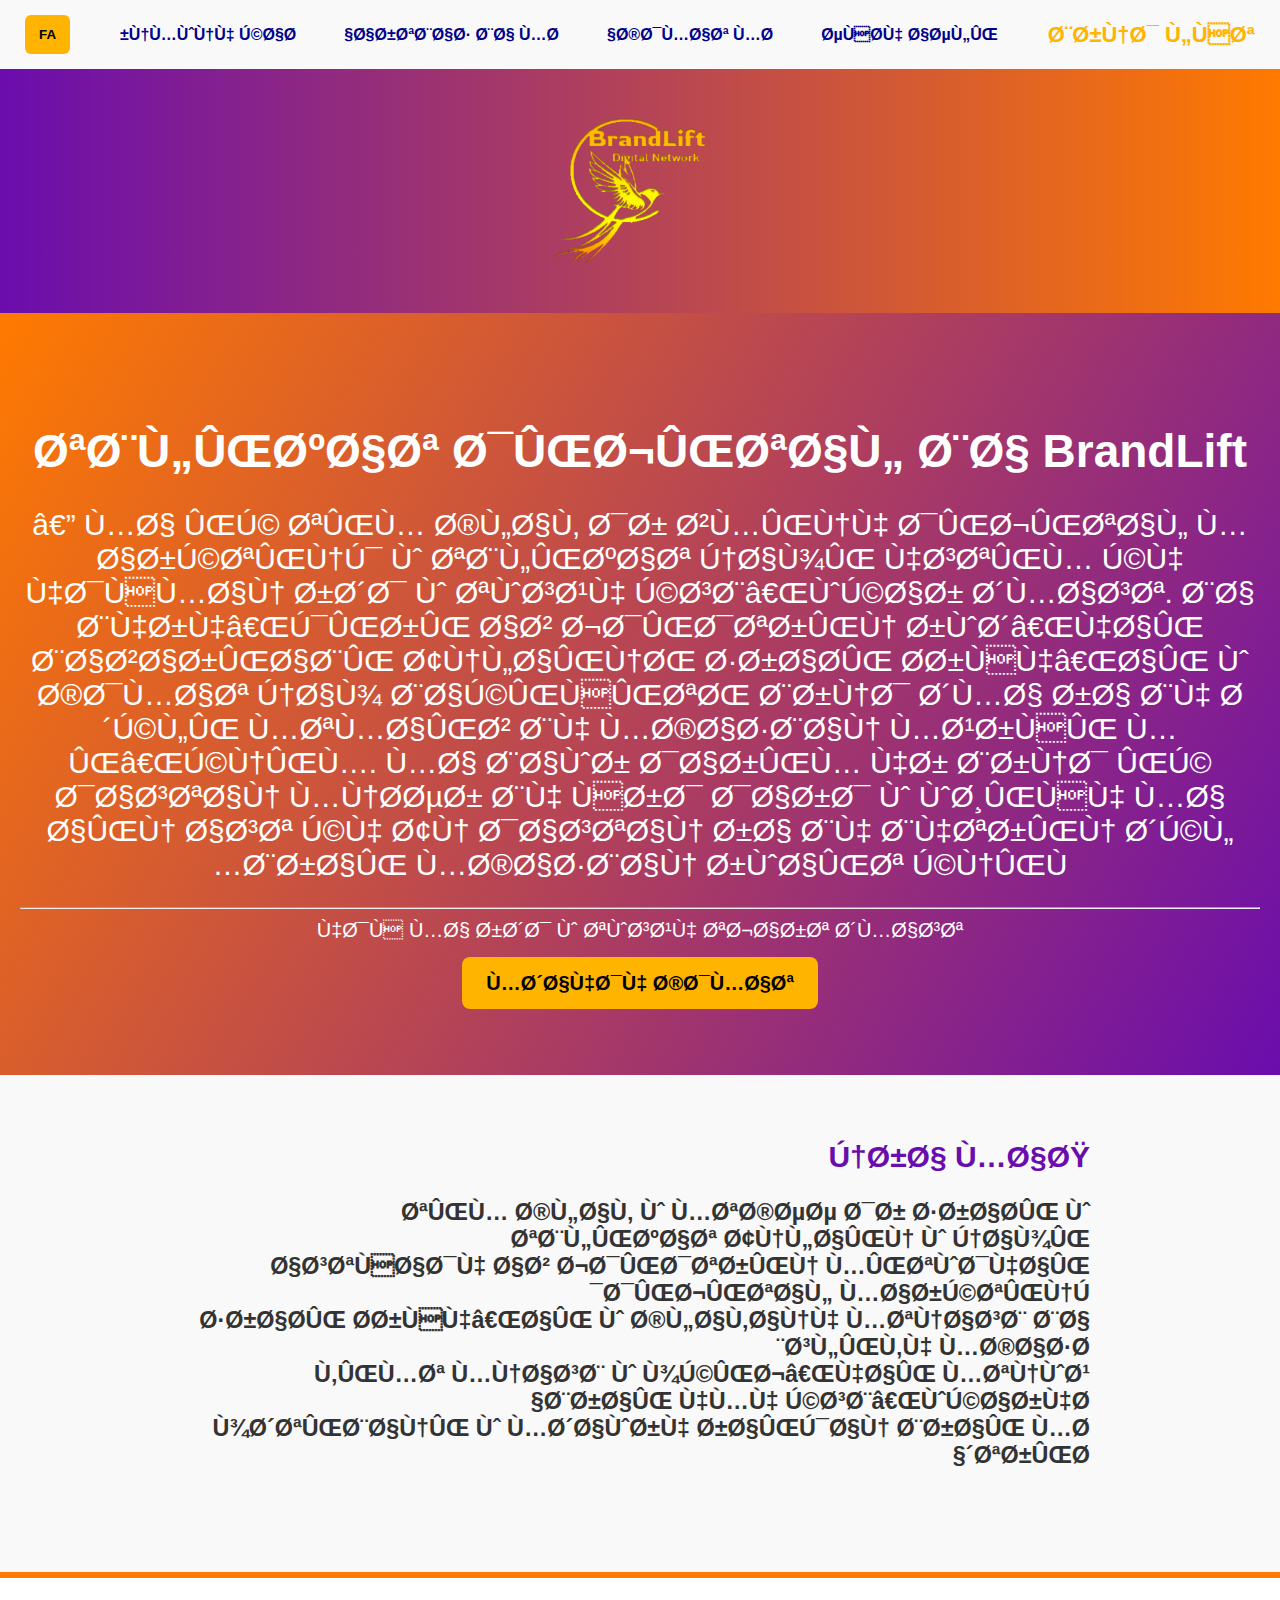
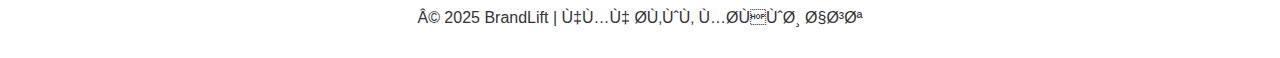
<file: project/index.html>
<!doctype html>
<html lang="fa">
    <nav class="navbar">
  <a href="index.html" class="logo" data-fa="برند لفت" data-en="BrandLift">BrandLift</a>
  <ul>
    <li><a href="index.html" data-fa="صفحه اصلی" data-en="Home" style="color: darkblue">صفحه اصلی</a></li>
    <li><a href="services.html" data-fa="خدمات ما" data-en="Services" style="color: darkblue">خدمات ما</a></li>
    <li><a href="contact.html" data-fa="ارتباط با ما" data-en="Contact" style="color: darkblue">ارتباط با ما</a></li>
<li><a href="namona.html" data-fa="نمونه کار" data-en="profile" style="color: darkblue">نمونه کار </a></li>    
  </ul>

  <button id="langBtn" aria-label="تغییر زبان">FA</button>
</nav>

<!-- ... در انتهای صفحه قبل از </body> -->
<script src="script.js"></script>
    <header>
  <div class="navbar">
    <a href="index.html" class="logo">   </a>
        
        <img src="logo.png" width="300px"  style="display: block; margin:0 auto"> 
        
</header>


<head>
  <meta charset="utf-8" />
  <meta name="viewport" content="width=device-width,initial-scale=1" />
  <title>BrandLift — تبلیغات چاپی و دیجیتال</title>
  <link href="styles.css" rel="stylesheet">
</head>
<body>
 
  <section class="hero">
     
    <h1>تبلیغات دیجیتال با BrandLift </h1> 
    <p> —  ما یک تیم خلاق در زمینه دیجیتال مارکتینگ و تبلیغات چاپی هستیم که هدفمان رشد و توسعه کسب‌وکار شماست.
با بهره‌گیری از جدیدترین روش‌های بازاریابی آنلاین، طراحی حرفه‌ای و خدمات چاپ باکیفیت، برند شما را به شکلی متمایز به مخاطبان معرفی می‌کنیم.
ما باور داریم هر برند یک داستان منحصر به فرد دارد و وظیفه ما این است که آن داستان را به بهترین شکل برای مخاطبان روایت کنیم
          <hr> 
         
     هدف ما رشد و توسعه تجارت شماست 
      </p>
    <a href="services.html" class="btn">مشاهده خدمات</a>
  </section>

  <section class="about">
    <h2>چرا ما؟</h2>
    <p><h3>  تیم خلاق و متخصص در طراحی و تبلیغات آنلاین و چاپی
 <br>استفاده از جدیدترین میتودهای دیجیتال مارکتینگ
 <br>طراحی حرفه‌ای و خلاقانه متناسب با سلیقه مخاطب
 <br>قیمت مناسب و پکیج‌های متنوع برای همه کسب‌وکارها
<br> پشتیبانی و مشاوره رایگان برای مشتریا</p>
      </h3>
  </section>

  <footer>
    <p>© 2025 BrandLift | همه حقوق محفوظ است</p>
  </footer>
</body>
</html>
</file>
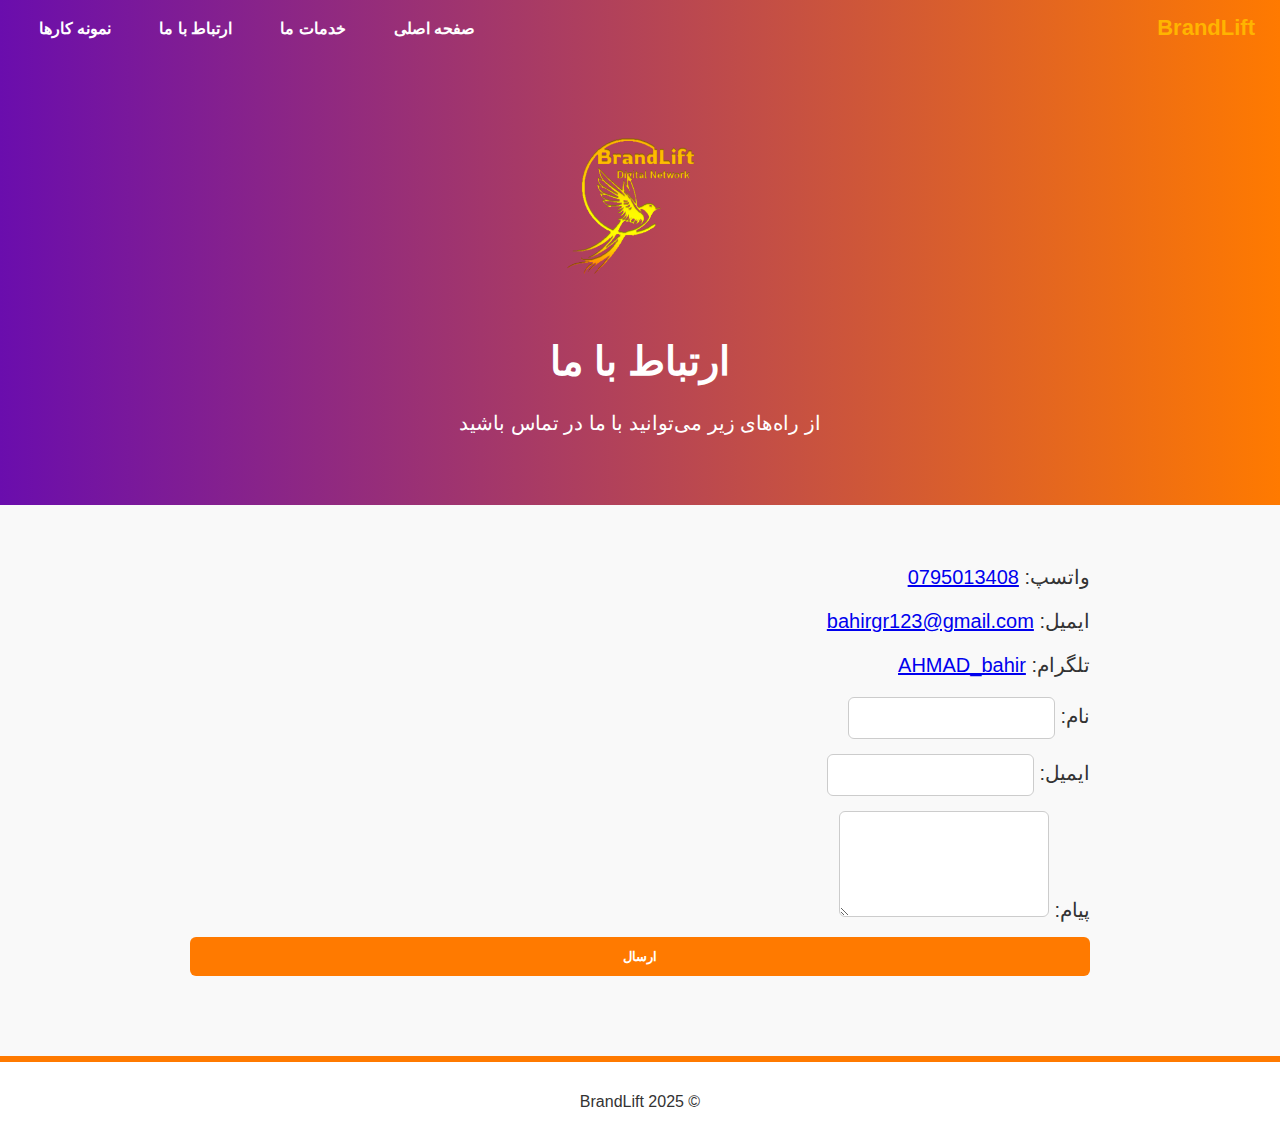
<file: project/contact.html>
<!doctype html>
<html lang="fa">
<head>
  <meta charset="utf-8" />
  <meta name="viewport" content="width=device-width,initial-scale=1" />
 
  <link href="styles.css" rel="stylesheet">
</head>
<body>
  <header>
    <nav class="navbar">
      <a href="index.html" class="logo">BrandLift</a>
      <ul>
        <li><a href="index.html">صفحه اصلی</a></li>
        <li><a href="services.html">خدمات ما</a></li>
        <li><a href="contact.html" class="active">ارتباط با ما</a></li>
          <li><a href="namona.html">نمونه کارها</a></li>
          
      </ul>
    </nav>
  </header>

  <section class="page-header">
       <title>ارتباط با ما — BrandLift</title> <img src="logo.png" width="250" height="200">
    <h1>ارتباط با ما</h1>
    <p>از راه‌های زیر می‌توانید با ما در تماس باشید</p>
  </section>

  <section class="contact">
    <p>واتسپ: <a href="https://wa.me/93795013408">0795013408 </a></p>
    <p>ایمیل: <a href="mailto:bahirgr123@gmail.com">bahirgr123@gmail.com</a></p>
 <p>تلگرام: <a href="https://t.me/AHMAD_bahir">AHMAD_bahir </a></p>
    <form action="mailto:bahirgr123@gmail.com" method="post" enctype="text/plain">
      <label>نام:
        <input type="text" name="name" required>
      </label>
      <label>ایمیل:
        <input type="email" name="email" required>
      </label>
      <label>پیام:
        <textarea name="message" rows="5"></textarea>
      </label>
      <button type="submit" class="btn">ارسال</button>
    </form>
  </section>

  <footer>
    <p>© 2025 BrandLift</p>
  </footer>
</body>
</html>
</file>
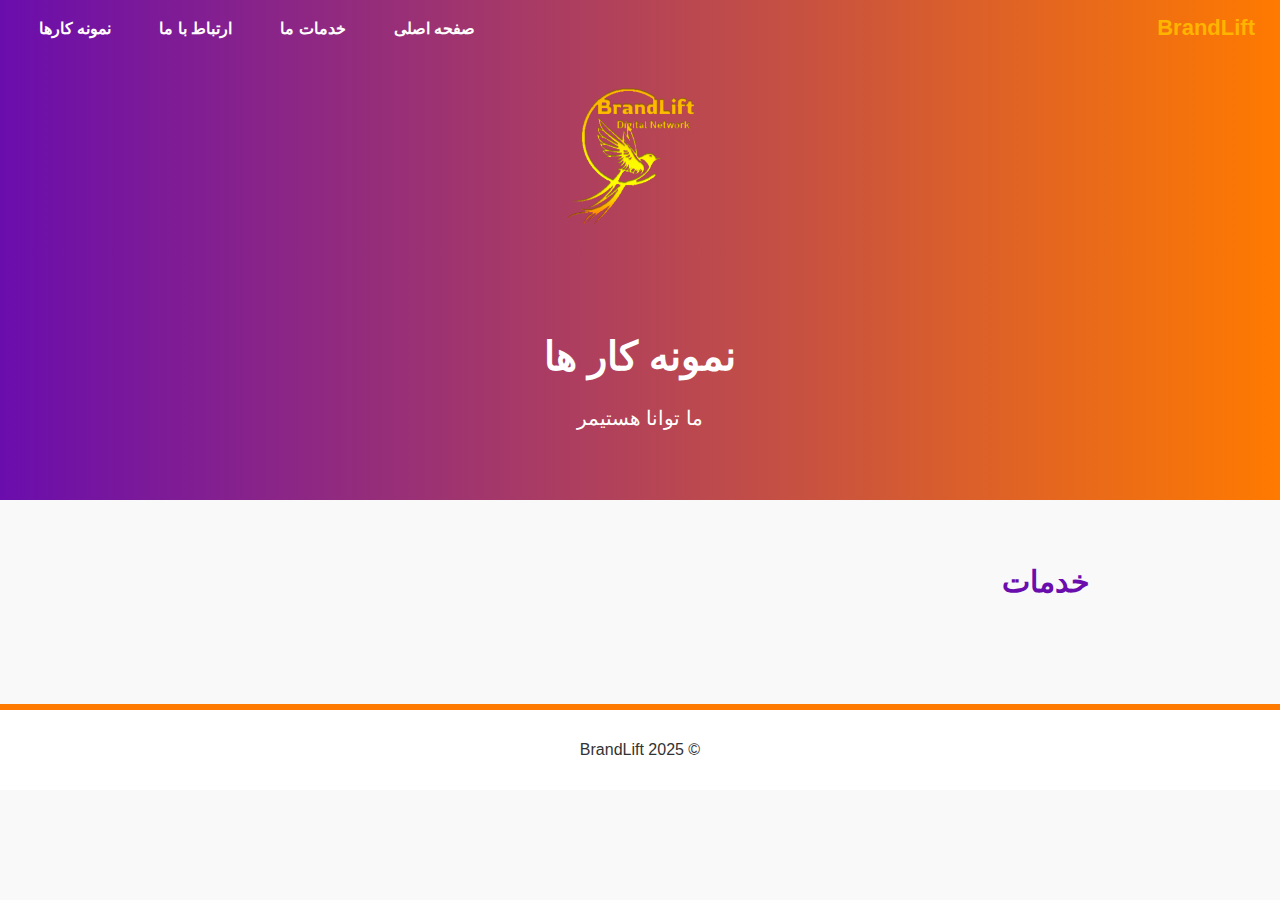
<file: project/namona.html>
<!doctype html>
<html lang="fa">
<head>
  <meta charset="utf-8" />
  <meta name="viewport" content="width=device-width,initial-scale=1" />
  <title>نمونه کار ها  — BrandLift</title>
  <link href="styles.css" rel="stylesheet">
</head>
    <body>
        
  <header>
    <nav class="navbar">
      <a href="index.html" class="logo">BrandLift</a>
      <ul>
        <li><a href="index.html">صفحه اصلی</a></li>
        <li><a href="services.html" >خدمات ما</a></li>
        <li><a href="contact.html">ارتباط با ما</a></li>
          <li><a href="namona.html" class="active">نمونه کارها</a></li>
      </ul>
    </nav>
      <img src="logo.png" width="250" height="200" style="display: block; margin: auto">
  </header>

  <section class="page-header">
    <h1>نمونه کار ها </h1>
      <p>ما توانا هستیمر</p>
  </section>

  <section class="services">
    <h2>خدمات </h2>
    

  </section>
    

  <footer>
    <p>© 2025 BrandLift</p>
  </footer>
</body>
</html>
</file>
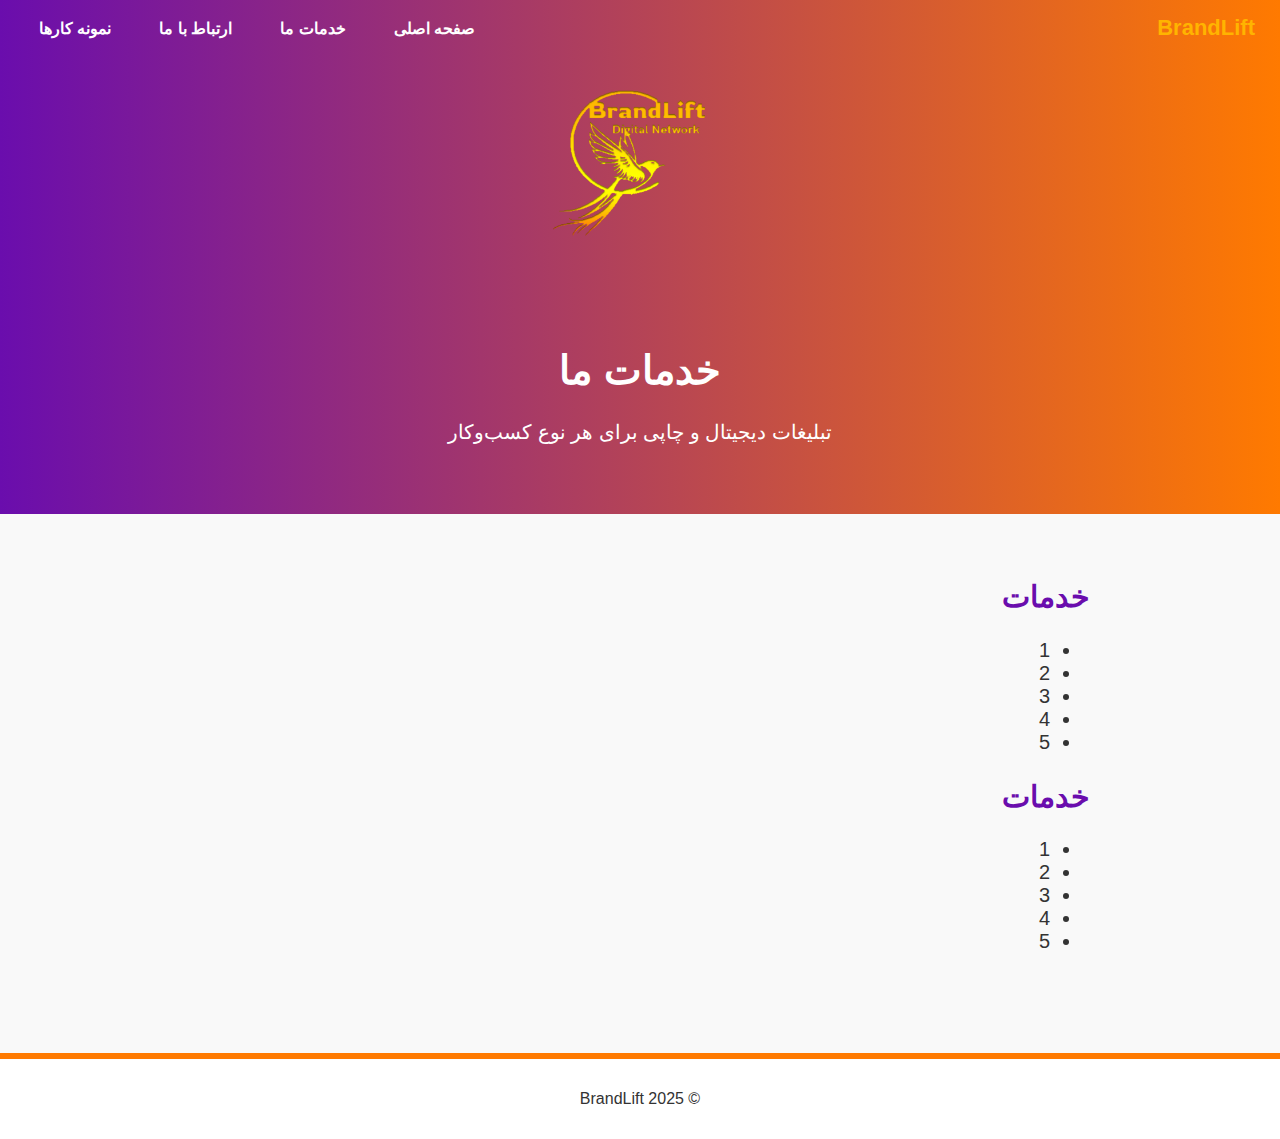
<file: project/services.html>
<!doctype html>
<html lang="fa">
<head>
  <meta charset="utf-8" />
  <meta name="viewport" content="width=device-width,initial-scale=1" />
  <title>خدمات ما — BrandLift</title>
  <link href="styles.css" rel="stylesheet">
</head>
<body>
    
  <header>
      
    <nav class="navbar">
      <a href="index.html" class="logo">BrandLift</a>
      <ul>
        <li><a href="index.html">صفحه اصلی</a></li>
        <li><a href="services.html" class="active">خدمات ما</a></li>
        <li><a href="contact.html">ارتباط با ما</a></li>
          <li><a href="namona.html">نمونه کارها</a></li>
      </ul>
    </nav>
      <img src="logo.png" width="300px"  style="display: block; margin:0 auto"> 
  </header>

  <section class="page-header">
    <h1>خدمات ما</h1>
      <p>تبلیغات دیجیتال و چاپی برای هر نوع کسب‌وکار</p>
  </section>

  <section class="services">
    <h2>خدمات </h2>
    <ul>
      <li>1</li>
      <li>2</li>
      <li>  3</li>
      <li>4</li>
      <li>5</li>
    </ul> 
   <h2>خدمات </h2>

    <ul>
      <li>1 </li>
      <li> 2</li>
      <li>3</li>
      <li>4</li>
      <li>5</li>
    </ul>

  </section>
    

  <footer>
    <p>© 2025 BrandLift</p>
  </footer>
</body>
</html>
</file>
<file: project/styles.css>
#langBtn {
  background: var(--gold);
  color: #000;
  border: none;
  padding: 12px 14px;
  border-radius: 6px;
  cursor: pointer;
  font-weight: 700;
  transition: 0.3s;
}

#langBtn:hover {
  background: #fff;
  color: var(--purple);
}
body {
  margin:0;
  font-family: "Vazirmatn", Tahoma, sans-serif;
  direction: rtl;
  background:#f9f9f9;
  color:#333;
}

/* رنگ‌ها */
:root {
  --orange:#ff7a00;
  --purple:#6a0dad;
  --gold:#ffb400;
  --text:#333;
}

/* header */
header {
  background: linear-gradient(90deg, var(--purple), var(--orange));
  color:#fff;
}

.navbar {
  display:flex;
  justify-content:space-between;
  align-items:center;
  padding:15px 25px;
}

.navbar .logo {
  font-weight:bold;
  font-size:22px;
  color:var(--gold);
  text-decoration:none;
}

.navbar ul {
  list-style:none;
  display:flex;
  gap:20px;
  margin:0;
  padding:0;
}

.navbar ul li a {
  text-decoration:none;
  color:#fff;
  font-weight:600;
  padding:8px 14px;
  border-radius:6px;
  transition:0.3s;
}

.navbar ul li a:hover {
  background:var(--gold);
  color:#000;
}

/* hero */
.hero {
  text-align:center;
  padding:80px 20px;
  background: linear-gradient(120deg, var(--orange), var(--purple));
  color:#fff;
}

.hero h1 {
  font-size:46px;
  margin-bottom:25px;
}

.hero p {
  font-size:30px;
  margin-bottom:25px;
}

.hero .btn {
  background:var(--gold);
  color:#000;
  padding:15px 24px;
  border-radius:8px;
  font-weight:bold;
  text-decoration:none;
  transition:0.3s;
}

.hero .btn:hover {
  background:#fff;
  color:var(--purple);
}

/* صفحه داخلی */
.page-header {
  text-align:center;
  padding:50px 20px;
  background: linear-gradient(90deg, var(--purple), var(--orange));
  color:#fff;
}

.services, .contact, .about {
  padding:40px 20px;
  max-width:900px;
  margin:auto;
}

.services h2, .contact h2, .about h2 {
  color:var(--purple);
}

/* فرم */
form {
  display:flex;
  flex-direction:column;
  gap:15px;
  margin-top:20px;
}

form input, form textarea {
  padding:12px;
  border:1px solid #ccc;
  border-radius:6px;
  font-size:14px;
}

form button {
  background:var(--orange);
  color:#fff;
  border:none;
  padding:12px;
  border-radius:6px;
  cursor:pointer;
  font-weight:600;
  transition:0.3s;
}

form button:hover {
  background:var(--purple);
}

/* footer */
footer {
  text-align:center;
  padding:15px;
  background:#fff;
  border-top:6px solid var(--orange);
  margin-top:40px;
  color:var(--text);
}

section{
    
    font-size:20px;
    
    
    
}
</file>
